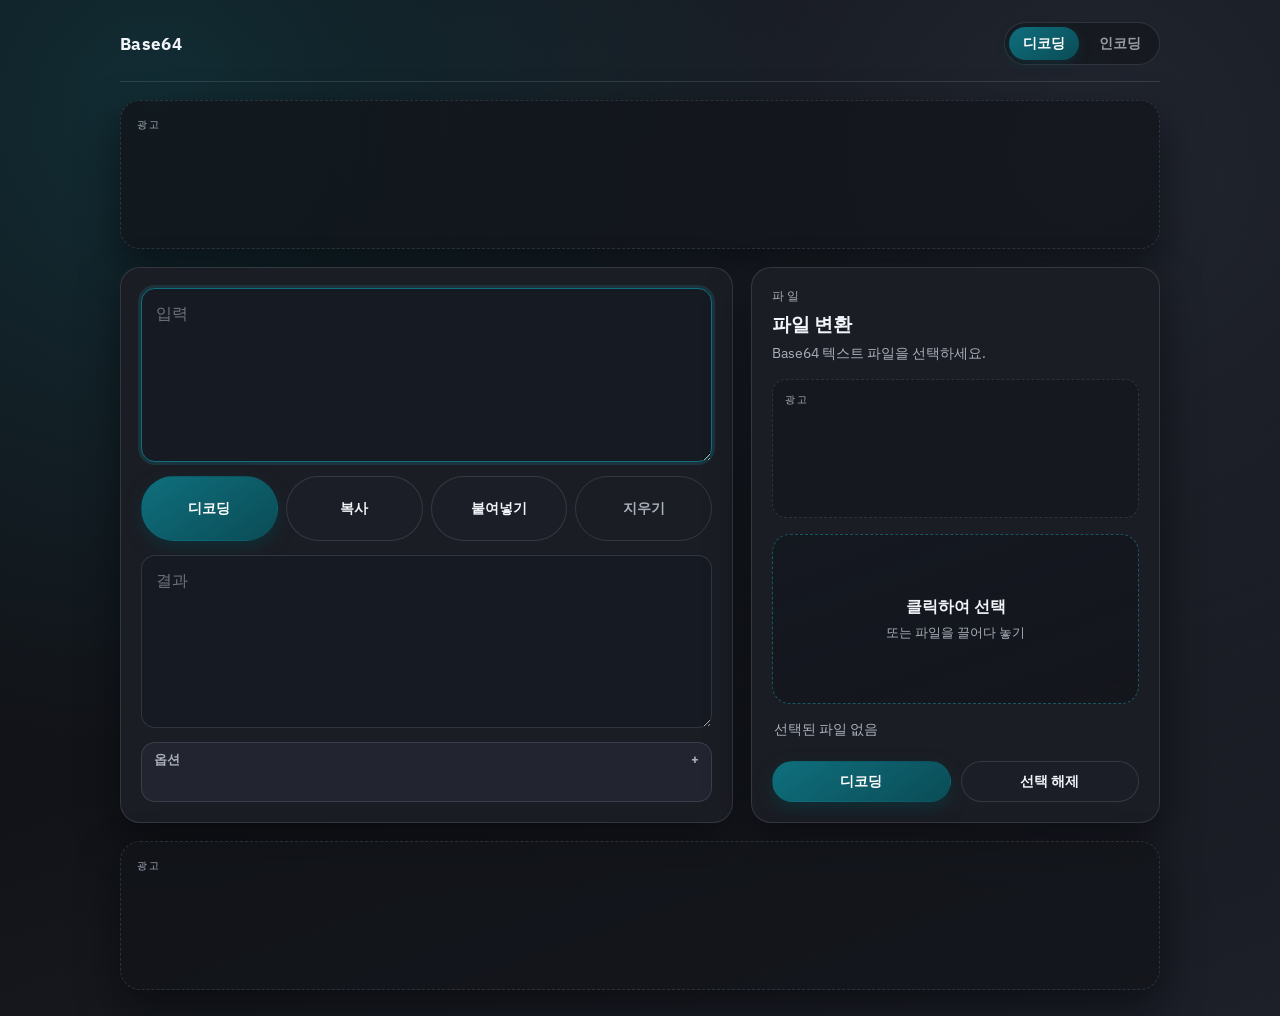
<file: index.html>
<!doctype html>
<html lang="ko">
<head>
  <meta charset="utf-8" />
  <meta name="viewport" content="width=device-width, initial-scale=1" />
  <title>Base64 변환</title>
  <link rel="preconnect" href="https://fonts.googleapis.com" />
  <link rel="preconnect" href="https://fonts.gstatic.com" crossorigin />
  <link href="https://fonts.googleapis.com/css2?family=IBM+Plex+Sans:wght@400;500;600;700&family=IBM+Plex+Mono:wght@400;500&display=swap" rel="stylesheet" />
  <link rel="stylesheet" href="styles.css" />
  <script async src="https://pagead2.googlesyndication.com/pagead/js/adsbygoogle.js?client=ca-pub-1904073424792088"
     crossorigin="anonymous"></script>
  <script defer src="app.js"></script>
</head>
<body>
  <div class="page-shell">
    <header class="topbar">
      <a class="brand" href="#top">Base64</a>
      <div class="mode-switch" role="tablist" aria-label="모드">
        <button class="mode-btn is-active" type="button" data-mode="decode">디코딩</button>
        <button class="mode-btn" type="button" data-mode="encode">인코딩</button>
      </div>
    </header>

    <main id="top" class="tool-grid">
      <section class="panel ad-card" aria-label="광고">
        <span class="ad-label">광고</span>
        <ins class="adsbygoogle ad-slot"
             style="display:block"
             data-ad-client="ca-pub-1904073424792088"
             data-ad-slot="0000000000"
             data-ad-format="auto"
             data-full-width-responsive="true"></ins>
        <script>
          (adsbygoogle = window.adsbygoogle || []).push({});
        </script>
      </section>
      <section class="panel tool-card">
        <label class="field">
          <span class="field-label sr-only">입력</span>
          <textarea id="inputText" placeholder="입력"></textarea>
        </label>

        <div class="toolbar">
          <button id="transformBtn" class="button button-primary" type="button">디코딩</button>
          <button id="copyBtn" class="button button-secondary" type="button">복사</button>
          <button id="pasteBtn" class="button button-secondary" type="button">붙여넣기</button>
          <button id="clearBtn" class="button button-ghost" type="button">지우기</button>
        </div>

        <label class="field">
          <span class="field-label sr-only">결과</span>
          <textarea id="outputText" readonly placeholder="결과"></textarea>
        </label>

        <details class="advanced">
          <summary>옵션</summary>
          <div class="advanced-grid">
            <label class="check">
              <input id="liveMode" type="checkbox" checked />
              <span>라이브</span>
            </label>
            <label class="check">
              <input id="splitLines" type="checkbox" />
              <span>줄 단위</span>
            </label>
            <label class="field compact">
              <span class="field-label">문자 세트</span>
              <select id="charset">
                <option value="utf-8">UTF-8</option>
                <option value="latin1">Latin-1</option>
              </select>
            </label>
          </div>
        </details>

        <p id="statusText" class="status" role="status" aria-live="polite"></p>
      </section>

      <section class="panel file-card" aria-label="파일 변환">
        <header class="card-header">
          <p class="eyebrow">파일</p>
          <h2>파일 변환</h2>
          <p id="fileHint" class="card-sub">Base64 텍스트 파일을 선택하세요.</p>
        </header>

        <div class="ad-inline" aria-label="광고">
          <span class="ad-label">광고</span>
          <ins class="adsbygoogle ad-slot"
               style="display:block"
               data-ad-client="ca-pub-1904073424792088"
               data-ad-slot="0000000001"
               data-ad-format="auto"
               data-full-width-responsive="true"></ins>
          <script>
            (adsbygoogle = window.adsbygoogle || []).push({});
          </script>
        </div>

        <label class="file-drop" for="fileInput">
          <input id="fileInput" type="file" />
          <div class="file-drop-inner">
            <span class="file-drop-title">클릭하여 선택</span>
            <span class="file-drop-sub">또는 파일을 끌어다 놓기</span>
          </div>
        </label>

        <div class="file-meta">
          <span id="fileName">선택된 파일 없음</span>
          <span id="fileSize"></span>
        </div>

        <div class="file-actions">
          <button id="fileActionBtn" class="button button-primary" type="button">디코딩</button>
          <button id="fileClearBtn" class="button button-secondary" type="button">선택 해제</button>
        </div>
      </section>

      <section class="panel ad-card" aria-label="광고">
        <span class="ad-label">광고</span>
        <ins class="adsbygoogle ad-slot"
             style="display:block"
             data-ad-client="ca-pub-1904073424792088"
             data-ad-slot="0000000002"
             data-ad-format="auto"
             data-full-width-responsive="true"></ins>
        <script>
          (adsbygoogle = window.adsbygoogle || []).push({});
        </script>
      </section>
    </main>
  </div>
</body>
</html>
</file>
<file: styles.css>
:root {
  color-scheme: dark;
  --bg: #121318;
  --surface: #1b1d24;
  --surface-strong: #22252f;
  --text: #f1f4f8;
  --muted: #a7afba;
  --accent: #0f6f7d;
  --accent-strong: #0a4c56;
  --accent-glow: #1da7b8;
  --line: rgba(148, 159, 175, 0.2);
  --shadow: 0 18px 40px rgba(4, 6, 10, 0.55);
}

* {
  box-sizing: border-box;
}

html {
  scroll-behavior: smooth;
}

body {
  margin: 0;
  font-family: "IBM Plex Sans", -apple-system, BlinkMacSystemFont, sans-serif;
  color: var(--text);
  background: radial-gradient(circle at 12% 10%, rgba(29, 167, 184, 0.18) 0%, transparent 45%),
    radial-gradient(circle at 85% 15%, rgba(40, 46, 58, 0.7) 0%, transparent 55%),
    linear-gradient(160deg, #0f1116 0%, var(--bg) 55%, #1d2029 100%);
}

button, input, select, textarea {
  font: inherit;
}

button {
  cursor: pointer;
}

textarea, select, input[type="file"] {
  width: 100%;
}

textarea, select {
  border: 1px solid var(--line);
  border-radius: 14px;
  background: #161a22;
  color: var(--text);
  padding: 12px 14px;
}

textarea:focus, select:focus, button:focus-visible, input[type="file"]:focus-visible {
  outline: none;
  border-color: var(--accent);
  box-shadow: 0 0 0 3px rgba(29, 167, 184, 0.16);
}

textarea {
  resize: vertical;
  min-height: 150px;
  line-height: 1.6;
  font-family: "IBM Plex Mono", "SFMono-Regular", Consolas, monospace;
}

textarea::placeholder {
  color: rgba(167, 175, 186, 0.6);
}

select {
  appearance: none;
  padding-right: 28px;
  background-image: url("data:image/svg+xml,%3Csvg xmlns='http://www.w3.org/2000/svg' width='12' height='8'%3E%3Cpath fill='%23a7afba' d='M0 0l6 8 6-8z'/%3E%3C/svg%3E");
  background-repeat: no-repeat;
  background-position: right 10px center;
}

a {
  color: inherit;
  text-decoration: none;
}

.page-shell {
  width: min(1040px, calc(100% - 32px));
  margin: 0 auto;
  padding: 18px 0 26px;
}

.topbar {
  display: flex;
  align-items: center;
  justify-content: space-between;
  gap: 12px;
  padding: 4px 0 16px;
  border-bottom: 1px solid var(--line);
}

.brand {
  font-weight: 700;
  font-size: 1.05rem;
  letter-spacing: 0.02em;
}

main {
  margin-top: 18px;
}

.tool-grid {
  display: grid;
  grid-template-columns: minmax(0, 1.2fr) minmax(0, 0.8fr);
  gap: 18px;
}

.panel {
  border: 1px solid var(--line);
  border-radius: 20px;
  background: var(--surface);
  box-shadow: var(--shadow);
}

.ad-card {
  padding: 16px;
  display: grid;
  gap: 10px;
  align-content: center;
  grid-column: 1 / -1;
  border-style: dashed;
  background: rgba(18, 20, 26, 0.75);
}

.ad-inline {
  display: grid;
  gap: 8px;
  padding: 12px;
  border: 1px dashed var(--line);
  border-radius: 14px;
  background: rgba(18, 20, 26, 0.55);
}

.ad-label {
  font-size: 0.65rem;
  letter-spacing: 0.22em;
  text-transform: uppercase;
  color: var(--muted);
}

.ad-slot {
  width: 100%;
  min-height: 90px;
}

.tool-card {
  padding: 20px;
  display: grid;
  gap: 14px;
}

.mode-switch {
  display: inline-flex;
  gap: 6px;
  padding: 4px;
  border-radius: 999px;
  background: rgba(18, 20, 26, 0.6);
  border: 1px solid var(--line);
}

.mode-btn {
  border: 0;
  border-radius: 999px;
  padding: 7px 14px;
  font-weight: 600;
  font-size: 0.85rem;
  color: rgba(241, 244, 248, 0.6);
  background: transparent;
}

.mode-btn.is-active {
  color: #fff;
  background: linear-gradient(145deg, var(--accent), var(--accent-strong));
  box-shadow: 0 3px 12px rgba(13, 66, 74, 0.45);
}

.field {
  display: grid;
  gap: 6px;
}

.field-label {
  font-size: 0.78rem;
  font-weight: 700;
  color: var(--muted);
}

.sr-only {
  position: absolute;
  width: 1px;
  height: 1px;
  padding: 0;
  margin: -1px;
  overflow: hidden;
  clip: rect(0, 0, 0, 0);
  border: 0;
}

.toolbar {
  display: flex;
  flex-wrap: wrap;
  gap: 8px;
}

.check {
  display: inline-flex;
  align-items: center;
  gap: 6px;
  font-weight: 600;
  font-size: 0.85rem;
  user-select: none;
}

.check input {
  width: 14px;
  height: 14px;
  accent-color: var(--accent);
}

.field.compact {
  min-width: 120px;
  flex: 0 1 auto;
}

.button {
  border: 1px solid transparent;
  border-radius: 999px;
  padding: 10px 14px;
  font-weight: 700;
  font-size: 0.85rem;
  transition: transform 120ms ease, box-shadow 120ms ease, background 120ms ease;
}

.button:hover {
  transform: translateY(-1px);
}

.button:active {
  transform: translateY(0);
}

.button-primary {
  color: #fff;
  background: linear-gradient(145deg, var(--accent), var(--accent-strong));
  box-shadow: 0 6px 16px rgba(8, 61, 70, 0.55);
}

.button-secondary {
  color: var(--text);
  background: rgba(28, 31, 40, 0.9);
  border-color: var(--line);
}

.button-ghost {
  color: var(--muted);
  background: transparent;
  border-color: var(--line);
}

.toolbar .button {
  flex: 1 1 120px;
  min-height: 38px;
}

.advanced {
  border: 1px solid var(--line);
  border-radius: 14px;
  background: var(--surface-strong);
  padding: 8px 12px;
}

.advanced summary {
  cursor: pointer;
  font-weight: 700;
  font-size: 0.82rem;
  color: var(--muted);
  list-style: none;
}

.advanced summary::-webkit-details-marker {
  display: none;
}

.advanced summary::after {
  content: '+';
  float: right;
  color: var(--muted);
}

.advanced[open] summary::after {
  content: '-';
}

.advanced[open] summary {
  color: var(--text);
}

.advanced-grid {
  margin-top: 10px;
  display: flex;
  flex-wrap: wrap;
  align-items: center;
  gap: 12px;
}

.file-card {
  padding: 20px;
  display: grid;
  gap: 16px;
  align-content: start;
}

.card-header {
  display: grid;
  gap: 6px;
}

.card-header h2 {
  margin: 0;
  font-size: 1.2rem;
}

.eyebrow {
  margin: 0;
  font-size: 0.75rem;
  text-transform: uppercase;
  letter-spacing: 0.2em;
  color: var(--muted);
}

.card-sub {
  margin: 0;
  color: var(--muted);
  font-size: 0.85rem;
}

.file-drop {
  position: relative;
  display: grid;
  place-items: center;
  min-height: 170px;
  padding: 18px;
  border: 1px dashed rgba(29, 167, 184, 0.45);
  border-radius: 18px;
  background: linear-gradient(160deg, rgba(20, 24, 32, 0.9), rgba(18, 20, 26, 0.75));
  text-align: center;
  cursor: pointer;
  transition: border-color 150ms ease, box-shadow 150ms ease, transform 150ms ease;
}

.file-drop:hover {
  border-color: rgba(29, 167, 184, 0.75);
  box-shadow: 0 12px 20px rgba(9, 16, 22, 0.6);
  transform: translateY(-1px);
}

.file-drop.is-dragover {
  border-color: var(--accent-glow);
  box-shadow: 0 0 0 3px rgba(29, 167, 184, 0.2);
}

.file-drop.has-file {
  border-style: solid;
  border-color: rgba(29, 167, 184, 0.75);
}

.file-drop input {
  display: none;
}

.file-drop-inner {
  display: grid;
  gap: 6px;
}

.file-drop-title {
  font-size: 1rem;
  font-weight: 700;
  color: var(--text);
}

.file-drop-sub {
  font-size: 0.8rem;
  color: var(--muted);
}

.file-meta {
  display: flex;
  flex-direction: column;
  gap: 6px;
  font-size: 0.85rem;
  color: var(--muted);
  padding: 0 2px;
}

.file-actions {
  display: flex;
  gap: 10px;
}

.file-actions .button {
  flex: 1 1 0;
}

.status {
  margin: 0;
  font-size: 0.78rem;
  min-height: 1.2em;
  color: var(--muted);
}

.status:empty {
  display: none;
}

.status[data-type="success"] {
  color: #2fb8a3;
}

.status[data-type="warning"] {
  color: #e0a95a;
}

.status[data-type="error"] {
  color: #e07a7a;
}

@media (max-width: 720px) {
  .page-shell {
    width: calc(100% - 16px);
  }

  .tool-grid {
    grid-template-columns: 1fr;
  }

  .tool-card {
    padding: 16px;
  }

  .file-card {
    padding: 16px;
  }

  .toolbar .button {
    flex: 1 1 100%;
  }

  .file-actions {
    flex-direction: column;
  }
}
</file>
